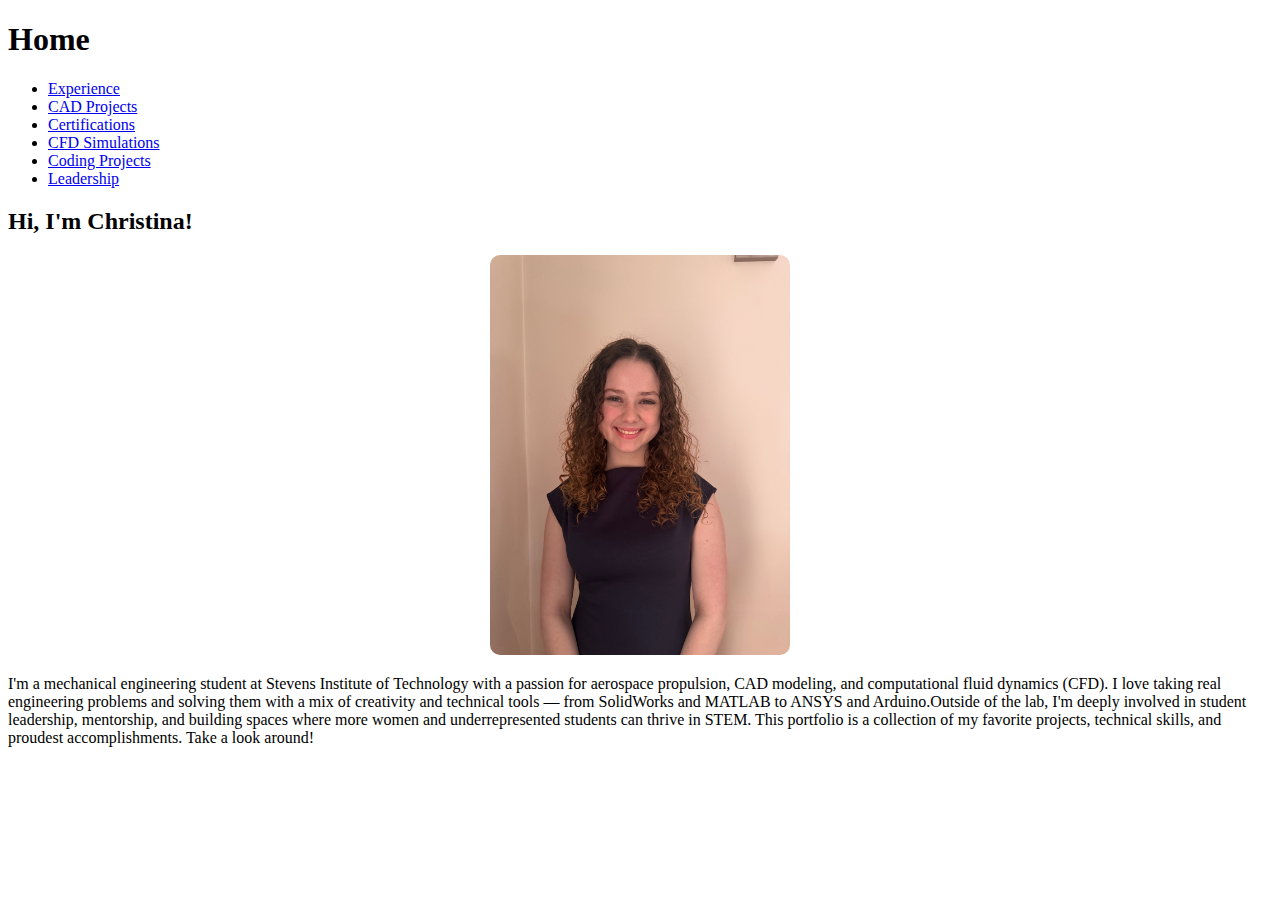
<file: index.html>
<!DOCTYPE html>

<html>
<head>
  <meta charset="UTF-8">
  <link rel="stylesheet" href="style.css">
</head>
<body>

  <header>
    <h1>Home </h1>
  </header>

  <nav>
    <ul>
      <li><a href="experience.html"> Experience</a></li>
      <li><a href="cad.html">CAD Projects</a></li>
      <li><a href="certs.html">Certifications</a></li>
      <li><a href="cfd.html">CFD Simulations</a></li>
      <li><a href="code.html">Coding Projects</a></li>
      <li><a href="leadership.html">Leadership</a></li>
    </ul>
  </nav>

  <section>
    <h2>Hi, I'm Christina!</h2>
      <div style="text-align: center;">
    <img src="me.jpeg" alt="Photo of Christina" width="300" style="border-radius: 10px;">
  </div>
    <p>I'm a mechanical engineering student at Stevens Institute of Technology with a passion for aerospace propulsion, CAD modeling, and computational fluid dynamics (CFD). I love taking real engineering problems and solving them with a mix of creativity and technical tools — from SolidWorks and MATLAB to ANSYS and Arduino.Outside of the lab, I'm deeply involved in student leadership, mentorship, and building spaces where more women and underrepresented students can thrive in STEM. This portfolio is a collection of my favorite projects, technical skills, and proudest accomplishments. Take a look around!</p>
  </section>

</body>
</html>
</file>
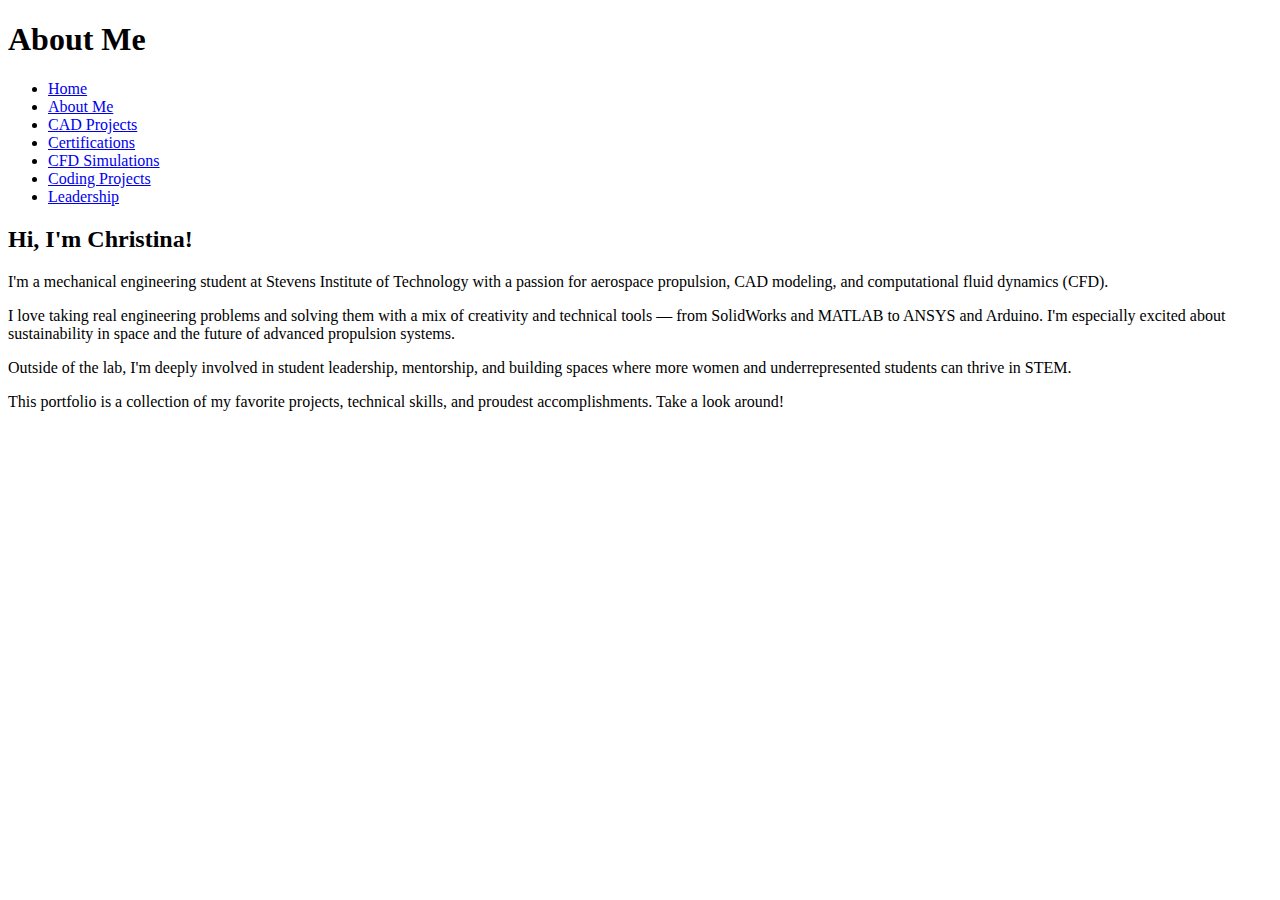
<file: about.me.html>
<!DOCTYPE html>
<html>
<head>
  <meta charset="UTF-8">
  <title>About Me | Christina Alexandrov</title>
  <link rel="stylesheet" href="style.css">
</head>
<body>

  <header>
    <h1>About Me</h1>
  </header>

  <nav>
    <ul>
      <li><a href="index.html">Home</a></li>
      <li><a href="about.html">About Me</a></li>
      <li><a href="cad.html">CAD Projects</a></li>
      <li><a href="certs.html">Certifications</a></li>
      <li><a href="cfd.html">CFD Simulations</a></li>
      <li><a href="code.html">Coding Projects</a></li>
      <li><a href="leadership.html">Leadership</a></li>
    </ul>
  </nav>

  <section>
    <h2>Hi, I'm Christina!</h2>
    <p>I'm a mechanical engineering student at Stevens Institute of Technology with a passion for aerospace propulsion, CAD modeling, and computational fluid dynamics (CFD).</p>

    <p>I love taking real engineering problems and solving them with a mix of creativity and technical tools — from SolidWorks and MATLAB to ANSYS and Arduino. I'm especially excited about sustainability in space and the future of advanced propulsion systems.</p>

    <p>Outside of the lab, I'm deeply involved in student leadership, mentorship, and building spaces where more women and underrepresented students can thrive in STEM.</p>

    <p>This portfolio is a collection of my favorite projects, technical skills, and proudest accomplishments. Take a look around!</p>
  </section>

</body>
</html>
</file>
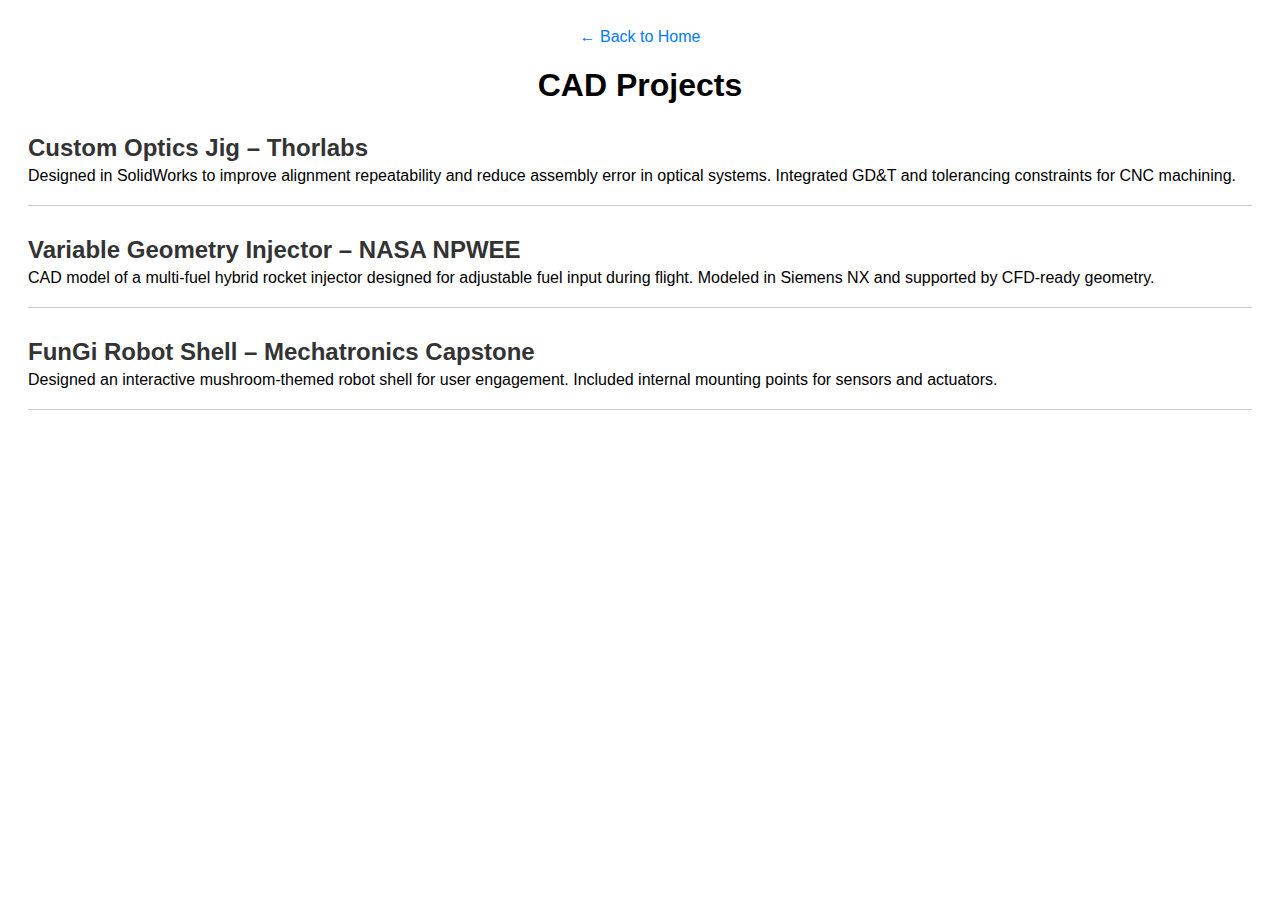
<file: cad.html>
<!DOCTYPE html>
<html lang="en">
<head>
  <meta charset="UTF-8">
  <title>CAD Projects</title>
  <link rel="stylesheet" href="style.css">
  <style>
    body {
      font-family: Arial, sans-serif;
      padding: 20px;
    }

    .back-link {
      display: block;
      margin-bottom: 20px;
      text-align: center;
    }

    .back-link a {
      text-decoration: none;
      font-size: 16px;
      color: #007BFF;
    }

    .back-link a:hover {
      text-decoration: underline;
    }

    h1 {
      text-align: center;
      margin-bottom: 30px;
    }

    .project {
      margin-bottom: 30px;
      border-bottom: 1px solid #ccc;
      padding-bottom: 20px;
    }

    .project h2 {
      color: #333;
      margin-bottom: 5px;
    }

    .project p {
      margin: 0;
    }
  </style>
</head>
<body>

  <div class="back-link">
    <a href="index.html">&larr; Back to Home</a>
  </div>

  <h1>CAD Projects</h1>

  <div class="project">
    <h2>Custom Optics Jig – Thorlabs</h2>
    <p>Designed in SolidWorks to improve alignment repeatability and reduce assembly error in optical systems. Integrated GD&T and tolerancing constraints for CNC machining.</p>
  </div>

  <div class="project">
    <h2>Variable Geometry Injector – NASA NPWEE</h2>
    <p>CAD model of a multi-fuel hybrid rocket injector designed for adjustable fuel input during flight. Modeled in Siemens NX and supported by CFD-ready geometry.</p>
  </div>

  <div class="project">
    <h2>FunGi Robot Shell – Mechatronics Capstone</h2>
    <p>Designed an interactive mushroom-themed robot shell for user engagement. Included internal mounting points for sensors and actuators.</p>
  </div>

</body>
</html>
</file>
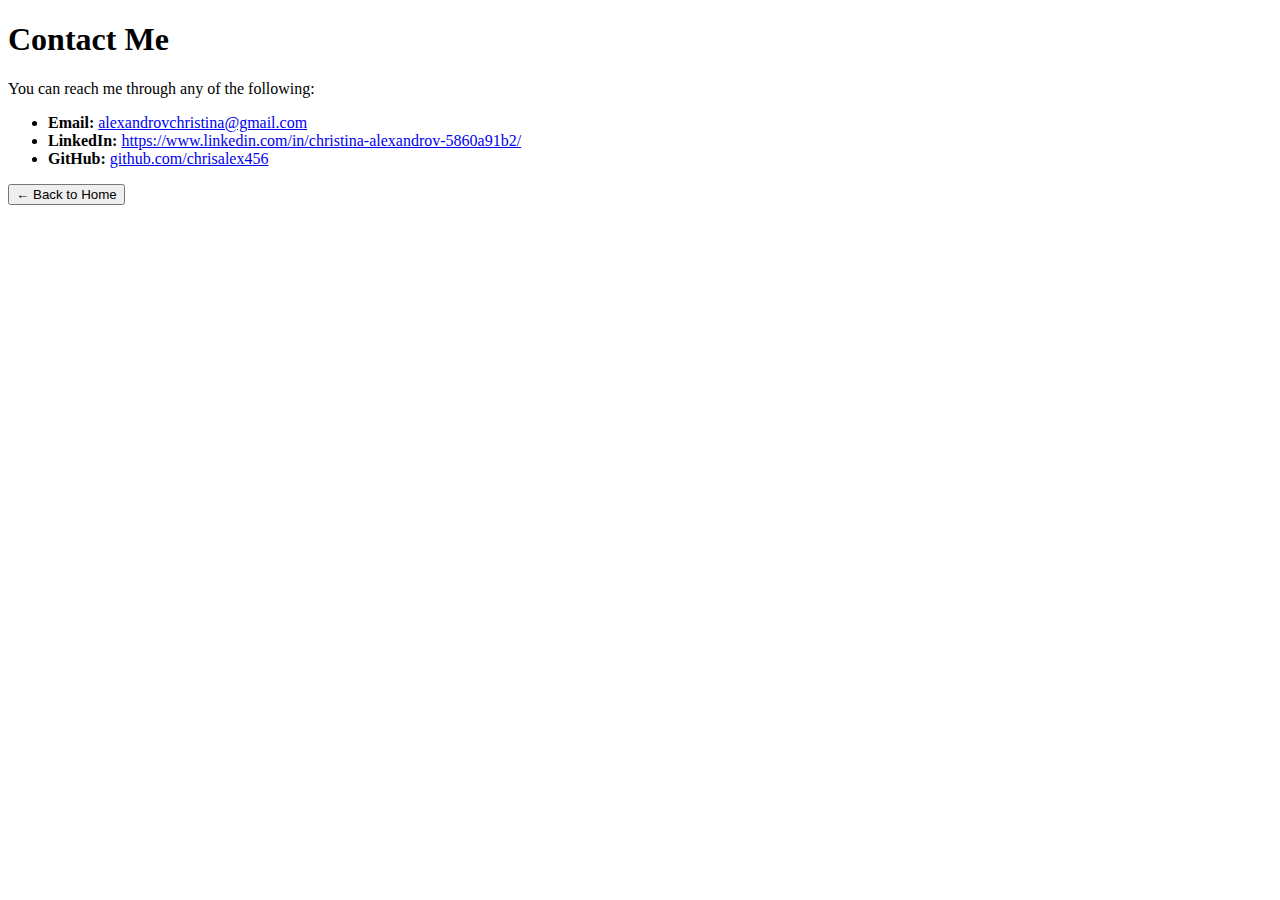
<file: contact.html>
<!DOCTYPE html>
<html lang="en">
<head>
  <meta charset="UTF-8">
  <title>Contact Christina</title>
  <link rel="stylesheet" href="style.css">
</head>
<body>

  <header>
    <h1>Contact Me</h1>
  </header>

  <section>
    <p>You can reach me through any of the following:</p>
    <ul>
      <li><strong>Email:</strong> <a href="mailto:alexandrovchristina@gmail.com">alexandrovchristina@gmail.com</a></li>
      <li><strong>LinkedIn:</strong> <a href="https://www.linkedin.com/in/christina-alexandrov-5860a91b2/" target="_blank">https://www.linkedin.com/in/christina-alexandrov-5860a91b2/</a></li>
      <li><strong>GitHub:</strong> <a href="https://github.com/chrisalex456" target="_blank">github.com/chrisalex456</a></li>
    </ul>
  </section>

  <footer>
    <a href="index.html"><button>← Back to Home</button></a>
  </footer>

</body>
</html>
</file>
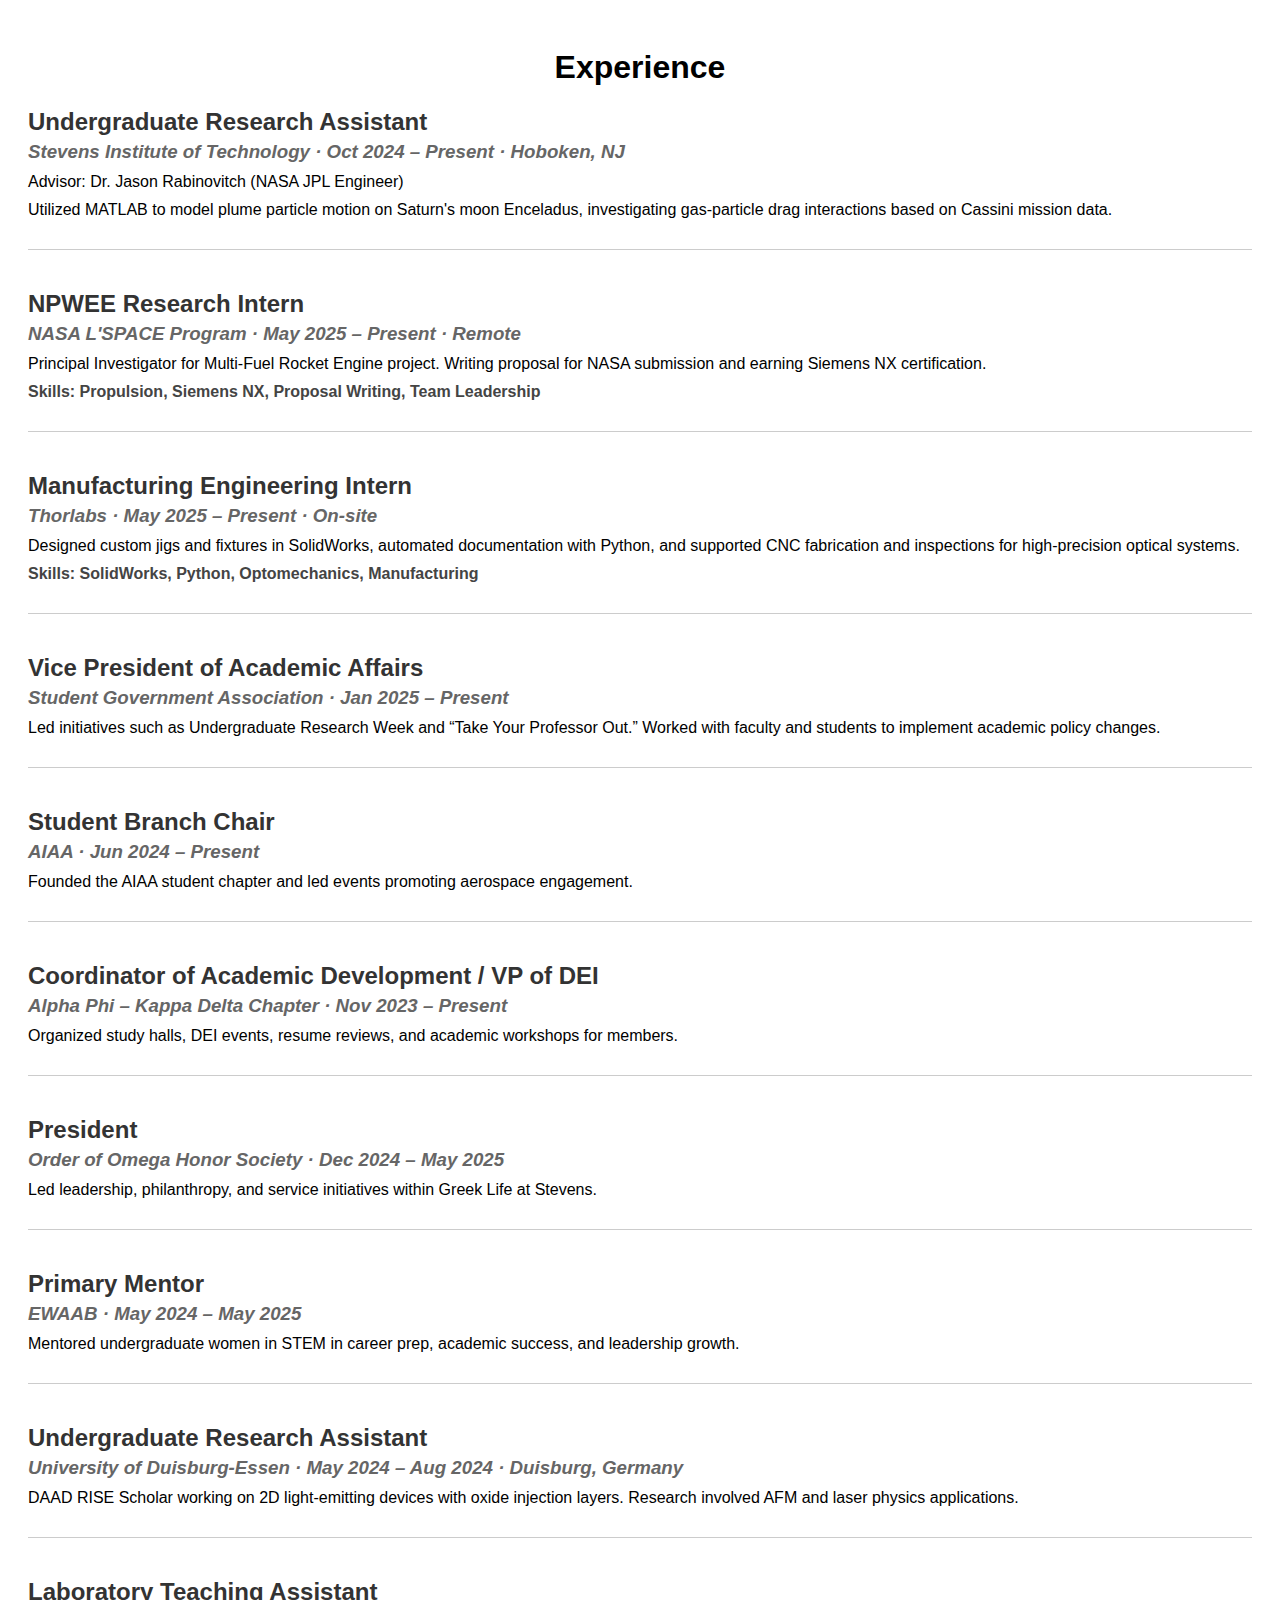
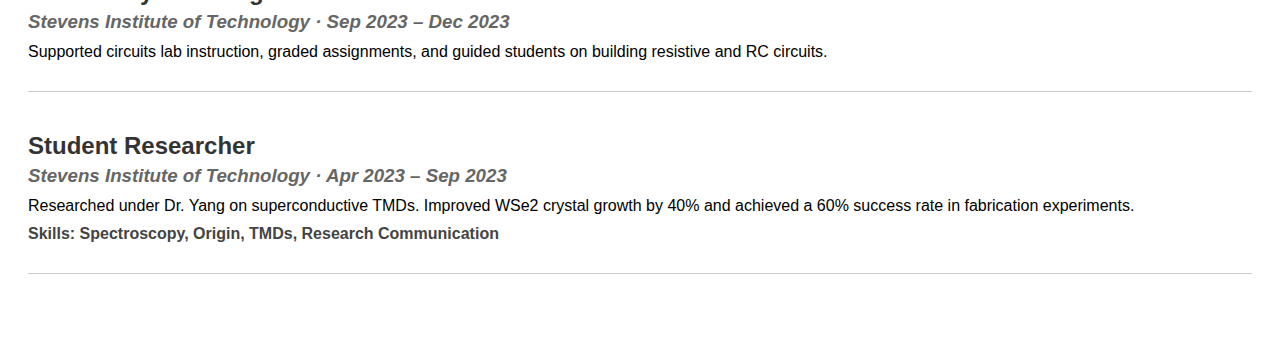
<file: Experience.html>
<!DOCTYPE html>
<html lang="en">
<head>
  <meta charset="UTF-8">
  <title>Experience</title>
  <link rel="stylesheet" href="style.css">
  <style>
    body {
      font-family: Arial, sans-serif;
      padding: 20px;
    }
    h1 {
      text-align: center;
    }
    .job {
      margin-bottom: 40px;
      padding-bottom: 20px;
      border-bottom: 1px solid #ccc;
    }
    .job h2 {
      margin: 0;
      color: #333;
    }
    .job h3 {
      margin: 5px 0;
      color: #666;
      font-style: italic;
    }
    .job p {
      margin: 10px 0;
    }
    .skills {
      font-weight: bold;
      color: #444;
    }
  </style>
</head>
<body>

  <h1>Experience</h1>

  <div class="job">
    <h2>Undergraduate Research Assistant</h2>
    <h3>Stevens Institute of Technology · Oct 2024 – Present · Hoboken, NJ</h3>
    <p>Advisor: Dr. Jason Rabinovitch (NASA JPL Engineer)</p>
    <p>Utilized MATLAB to model plume particle motion on Saturn's moon Enceladus, investigating gas-particle drag interactions based on Cassini mission data.</p>
  </div>

  <div class="job">
    <h2>NPWEE Research Intern</h2>
    <h3>NASA L'SPACE Program · May 2025 – Present · Remote</h3>
    <p>Principal Investigator for Multi-Fuel Rocket Engine project. Writing proposal for NASA submission and earning Siemens NX certification.</p>
    <p class="skills">Skills: Propulsion, Siemens NX, Proposal Writing, Team Leadership</p>
  </div>

  <div class="job">
    <h2>Manufacturing Engineering Intern</h2>
    <h3>Thorlabs · May 2025 – Present · On-site</h3>
    <p>Designed custom jigs and fixtures in SolidWorks, automated documentation with Python, and supported CNC fabrication and inspections for high-precision optical systems.</p>
    <p class="skills">Skills: SolidWorks, Python, Optomechanics, Manufacturing</p>
  </div>

  <div class="job">
    <h2>Vice President of Academic Affairs</h2>
    <h3>Student Government Association · Jan 2025 – Present</h3>
    <p>Led initiatives such as Undergraduate Research Week and “Take Your Professor Out.” Worked with faculty and students to implement academic policy changes.</p>
  </div>

  <div class="job">
    <h2>Student Branch Chair</h2>
    <h3>AIAA · Jun 2024 – Present</h3>
    <p>Founded the AIAA student chapter and led events promoting aerospace engagement.</p>
  </div>

  <div class="job">
    <h2>Coordinator of Academic Development / VP of DEI</h2>
    <h3>Alpha Phi – Kappa Delta Chapter · Nov 2023 – Present</h3>
    <p>Organized study halls, DEI events, resume reviews, and academic workshops for members.</p>
  </div>

  <div class="job">
    <h2>President</h2>
    <h3>Order of Omega Honor Society · Dec 2024 – May 2025</h3>
    <p>Led leadership, philanthropy, and service initiatives within Greek Life at Stevens.</p>
  </div>

  <div class="job">
    <h2>Primary Mentor</h2>
    <h3>EWAAB · May 2024 – May 2025</h3>
    <p>Mentored undergraduate women in STEM in career prep, academic success, and leadership growth.</p>
  </div>

  <div class="job">
    <h2>Undergraduate Research Assistant</h2>
    <h3>University of Duisburg-Essen · May 2024 – Aug 2024 · Duisburg, Germany</h3>
    <p>DAAD RISE Scholar working on 2D light-emitting devices with oxide injection layers. Research involved AFM and laser physics applications.</p>
  </div>

  <div class="job">
    <h2>Laboratory Teaching Assistant</h2>
    <h3>Stevens Institute of Technology · Sep 2023 – Dec 2023</h3>
    <p>Supported circuits lab instruction, graded assignments, and guided students on building resistive and RC circuits.</p>
  </div>

  <div class="job">
    <h2>Student Researcher</h2>
    <h3>Stevens Institute of Technology · Apr 2023 – Sep 2023</h3>
    <p>Researched under Dr. Yang on superconductive TMDs. Improved WSe2 crystal growth by 40% and achieved a 60% success rate in fabrication experiments.</p>
    <p class="skills">Skills: Spectroscopy, Origin, TMDs, Research Communication</p>
  </div>

</body>
</html>
</file>
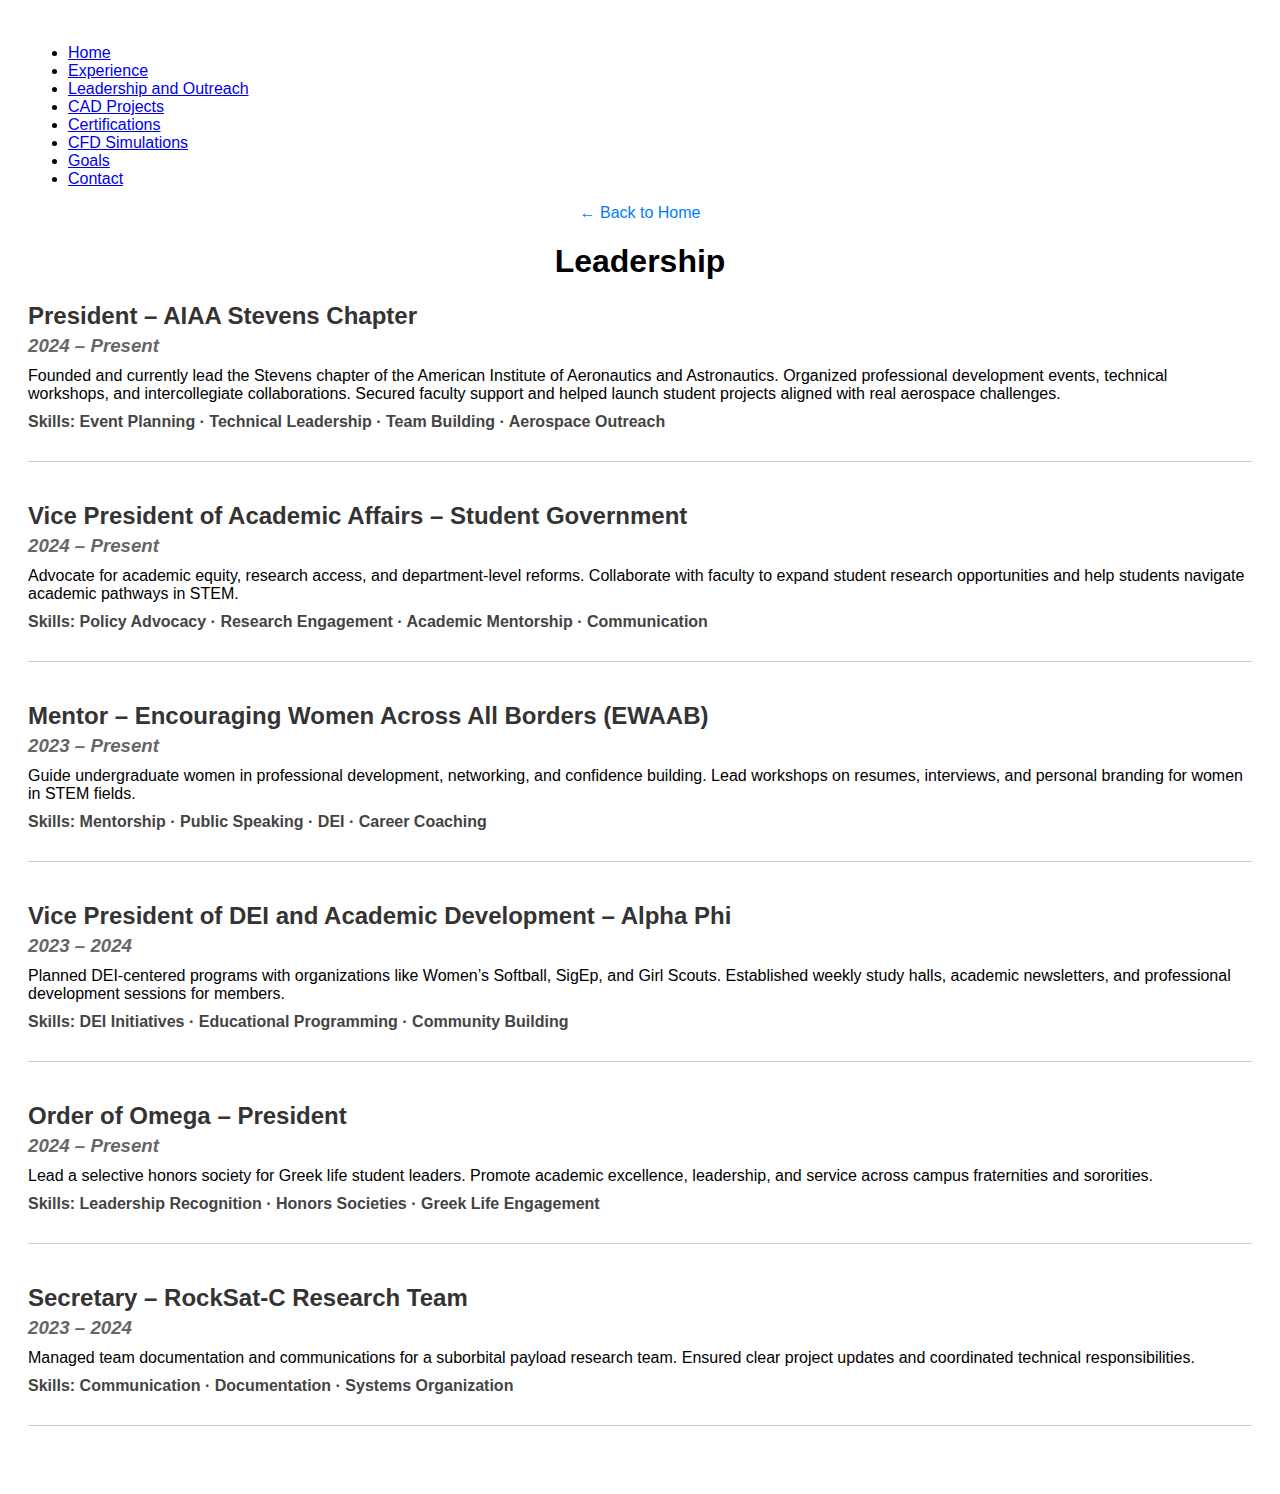
<file: leadership.html>
<!DOCTYPE html>
<html lang="en">
<head>
  <meta charset="UTF-8">
  <title>Experience</title>
  <link rel="stylesheet" href="style.css">
  <style>
    body {
      font-family: Arial, sans-serif;
      padding: 20px;
    }
    h1 {
      text-align: center;
    }
    .back-link {
      display: block;
      margin-bottom: 20px;
      text-align: center;
      font-size: 16px;
    }
    .back-link a {
      color: #007BFF;
      text-decoration: none;
    }
    .back-link a:hover {
      text-decoration: underline;
    }
    .job {
      margin-bottom: 40px;
      padding-bottom: 20px;
      border-bottom: 1px solid #ccc;
    }
    .job h2 {
      margin: 0;
      color: #333;
    }
    .job h3 {
      margin: 5px 0;
      color: #666;
      font-style: italic;
    }
    .job p {
      margin: 10px 0;
    }
    .skills {
      font-weight: bold;
      color: #444;
    }
  </style>
  <nav>
    <ul>
      <li><a href="index.html"> Home </a></li>
      <li><a href="experience.html"> Experience</a></li>
      <li><a href="leadership.html">Leadership and Outreach</a></li>
      <li><a href="cad.html">CAD Projects</a></li>
      <li><a href="certs.html">Certifications</a></li>
      <li><a href="cfd.html">CFD Simulations</a></li>
      <li><a href="code.html"> Goals </a></li>
      <li><a href="contact.html"> Contact </a></li>
    </ul>
  </nav>
</head>
<body>

  <div class="back-link">
    <a href="index.html">&larr; Back to Home</a>
  </div>

  <h1>Leadership</h1>

  <div class="job">
    <h2>President – AIAA Stevens Chapter</h2>
    <h3>2024 – Present</h3>
    <p>Founded and currently lead the Stevens chapter of the American Institute of Aeronautics and Astronautics. Organized professional development events, technical workshops, and intercollegiate collaborations. Secured faculty support and helped launch student projects aligned with real aerospace challenges.</p>
    <p class="skills">Skills: Event Planning · Technical Leadership · Team Building · Aerospace Outreach</p>
  </div>

  <div class="job">
    <h2>Vice President of Academic Affairs – Student Government</h2>
    <h3>2024 – Present</h3>
    <p>Advocate for academic equity, research access, and department-level reforms. Collaborate with faculty to expand student research opportunities and help students navigate academic pathways in STEM.</p>
    <p class="skills">Skills: Policy Advocacy · Research Engagement · Academic Mentorship · Communication</p>
  </div>

  <div class="job">
    <h2>Mentor – Encouraging Women Across All Borders (EWAAB)</h2>
    <h3>2023 – Present</h3>
    <p>Guide undergraduate women in professional development, networking, and confidence building. Lead workshops on resumes, interviews, and personal branding for women in STEM fields.</p>
    <p class="skills">Skills: Mentorship · Public Speaking · DEI · Career Coaching</p>
  </div>

  <div class="job">
    <h2>Vice President of DEI and Academic Development – Alpha Phi</h2>
    <h3>2023 – 2024</h3>
    <p>Planned DEI-centered programs with organizations like Women’s Softball, SigEp, and Girl Scouts. Established weekly study halls, academic newsletters, and professional development sessions for members.</p>
    <p class="skills">Skills: DEI Initiatives · Educational Programming · Community Building</p>
  </div>

  <div class="job">
    <h2>Order of Omega – President</h2>
    <h3>2024 – Present</h3>
    <p>Lead a selective honors society for Greek life student leaders. Promote academic excellence, leadership, and service across campus fraternities and sororities.</p>
    <p class="skills">Skills: Leadership Recognition · Honors Societies · Greek Life Engagement</p>
  </div>

  <div class="job">
    <h2>Secretary – RockSat-C Research Team</h2>
    <h3>2023 – 2024</h3>
    <p>Managed team documentation and communications for a suborbital payload research team. Ensured clear project updates and coordinated technical responsibilities.</p>
    <p class="skills">Skills: Communication · Documentation · Systems Organization</p>
  </div>

</body>
</html>
</file>
<file: style.css>

</file>
